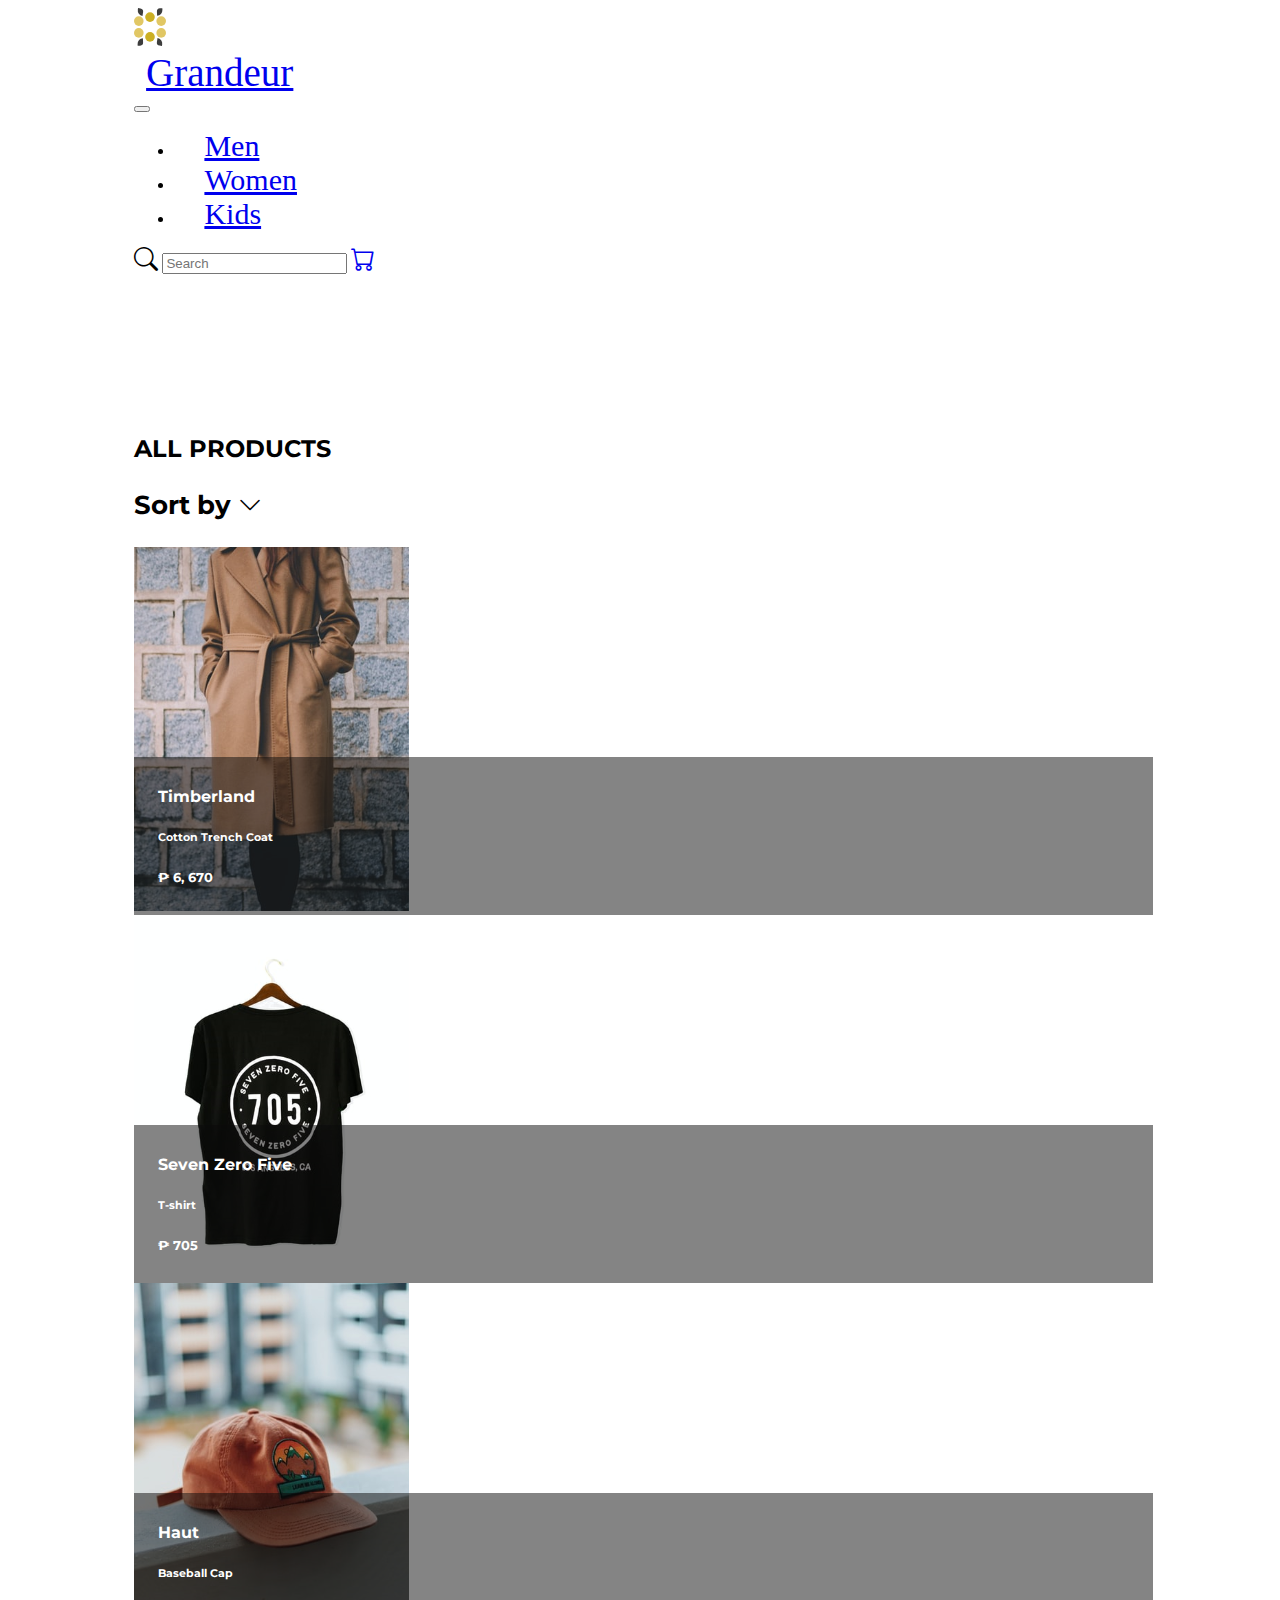
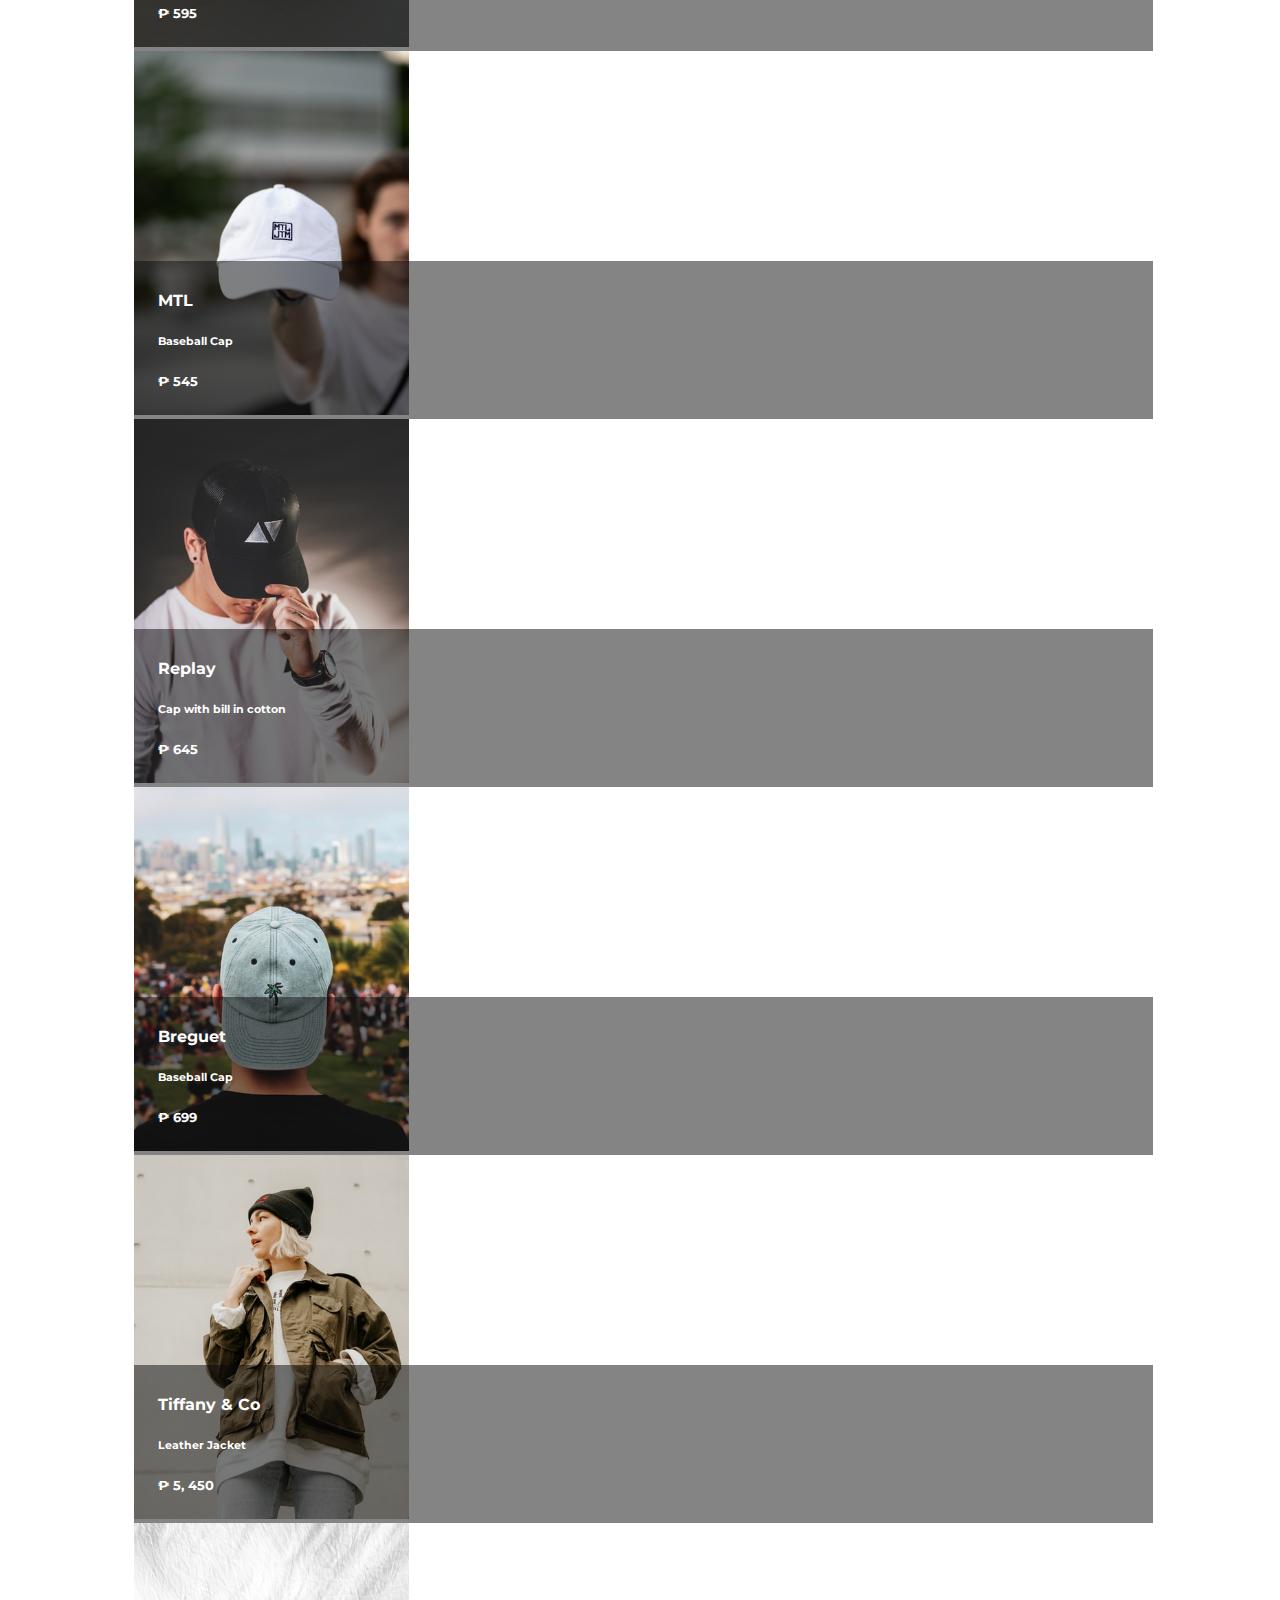
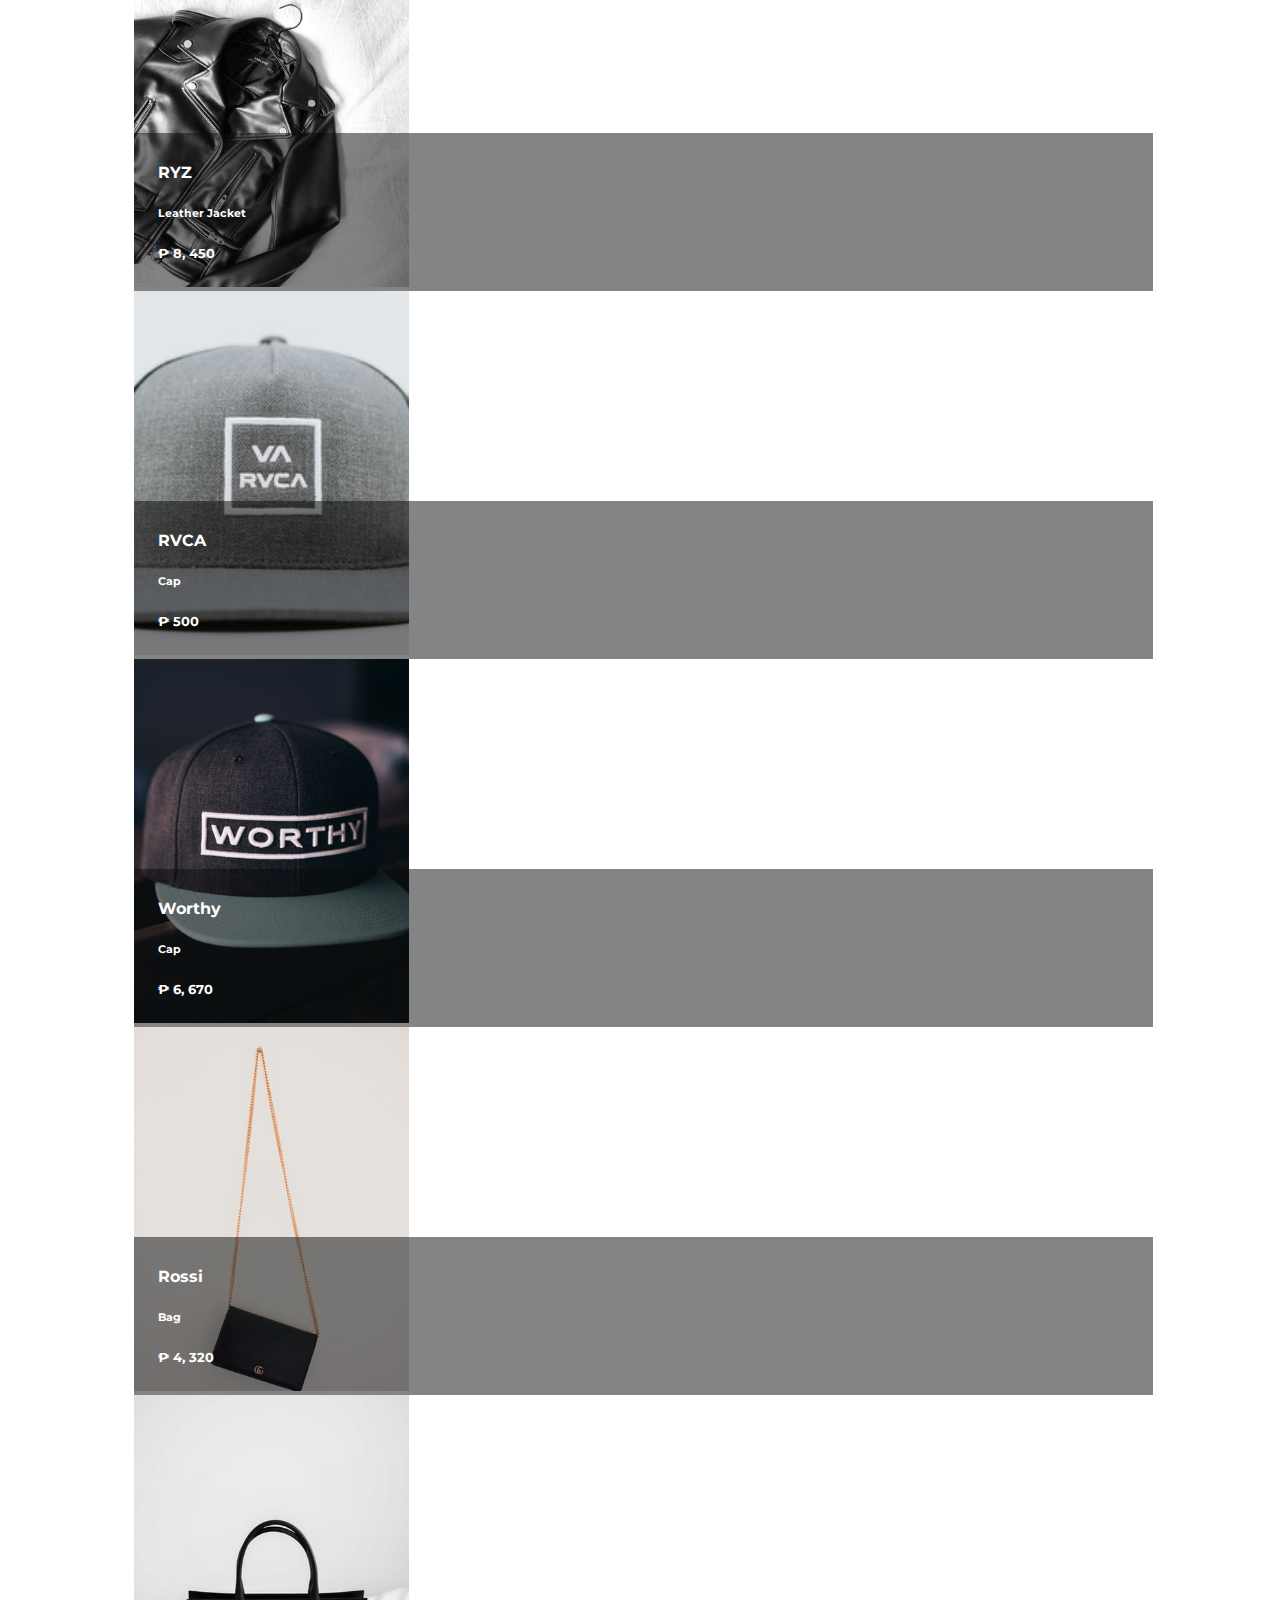
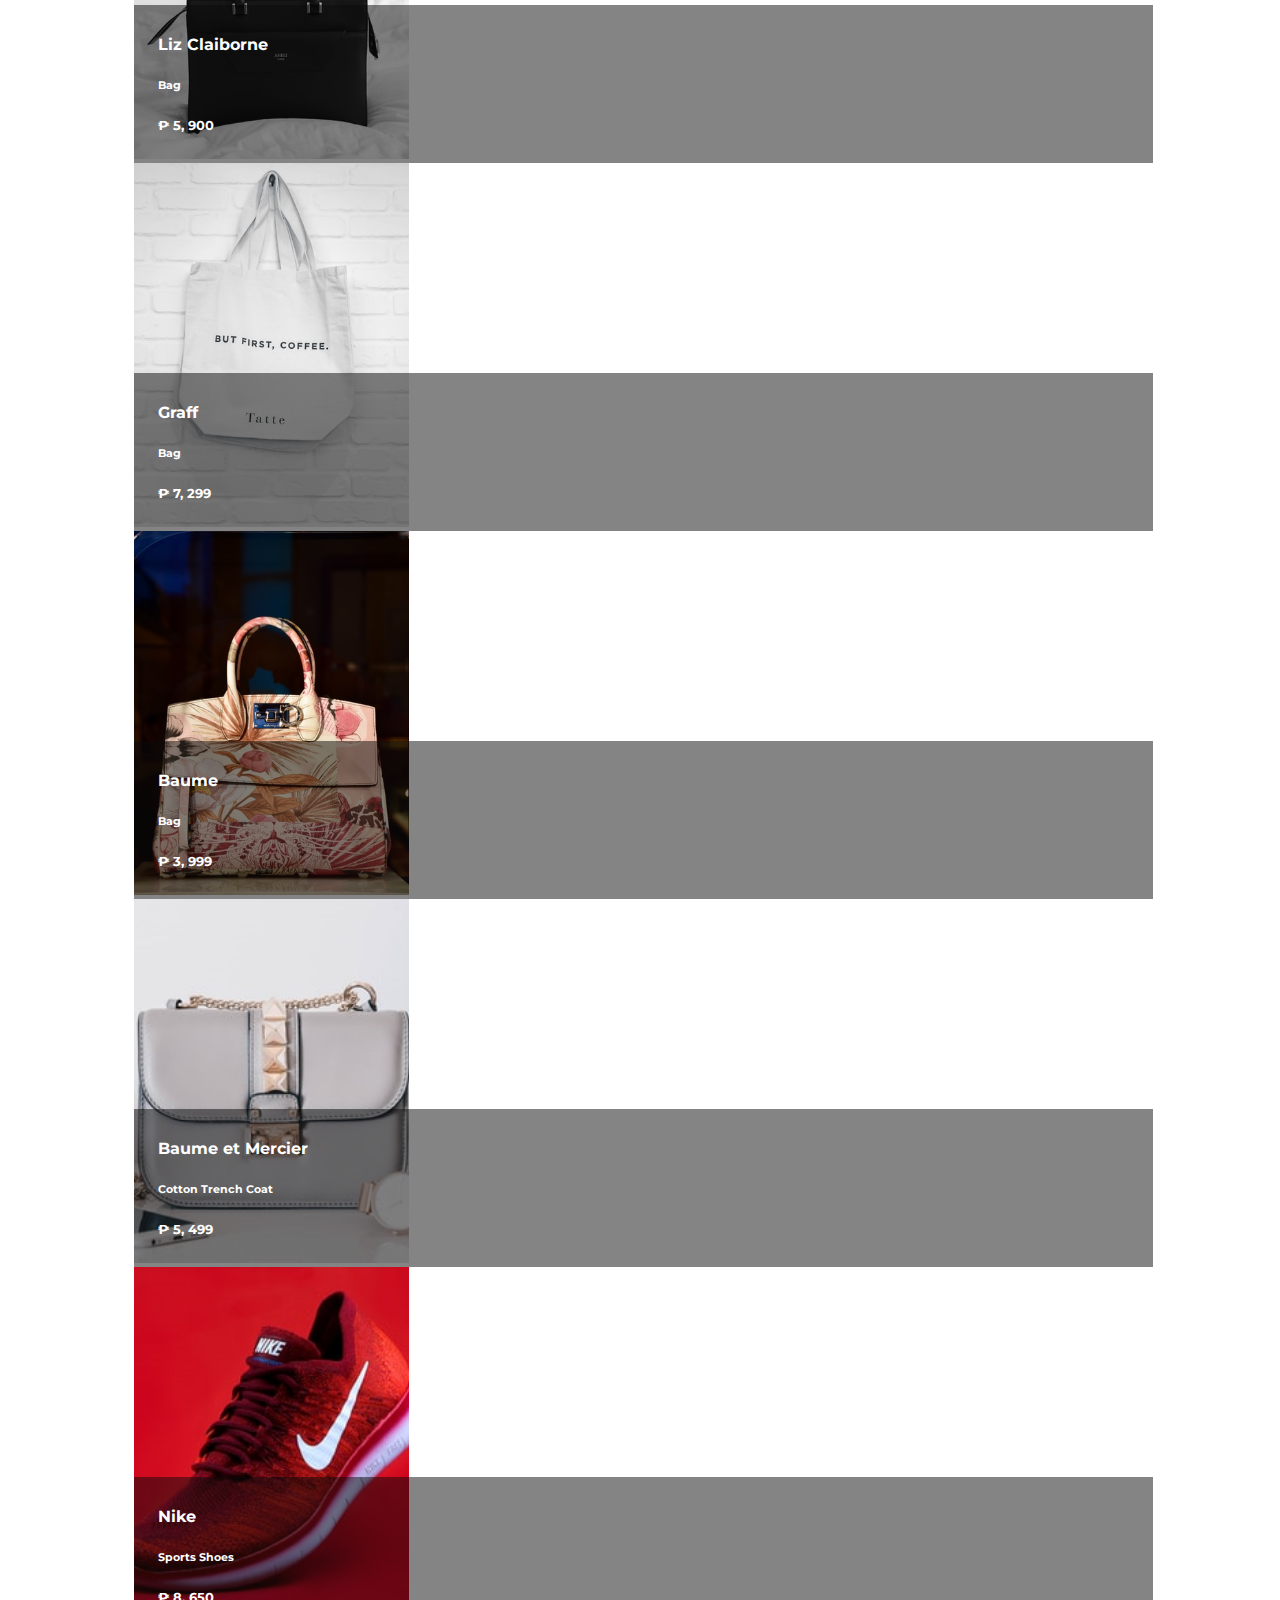
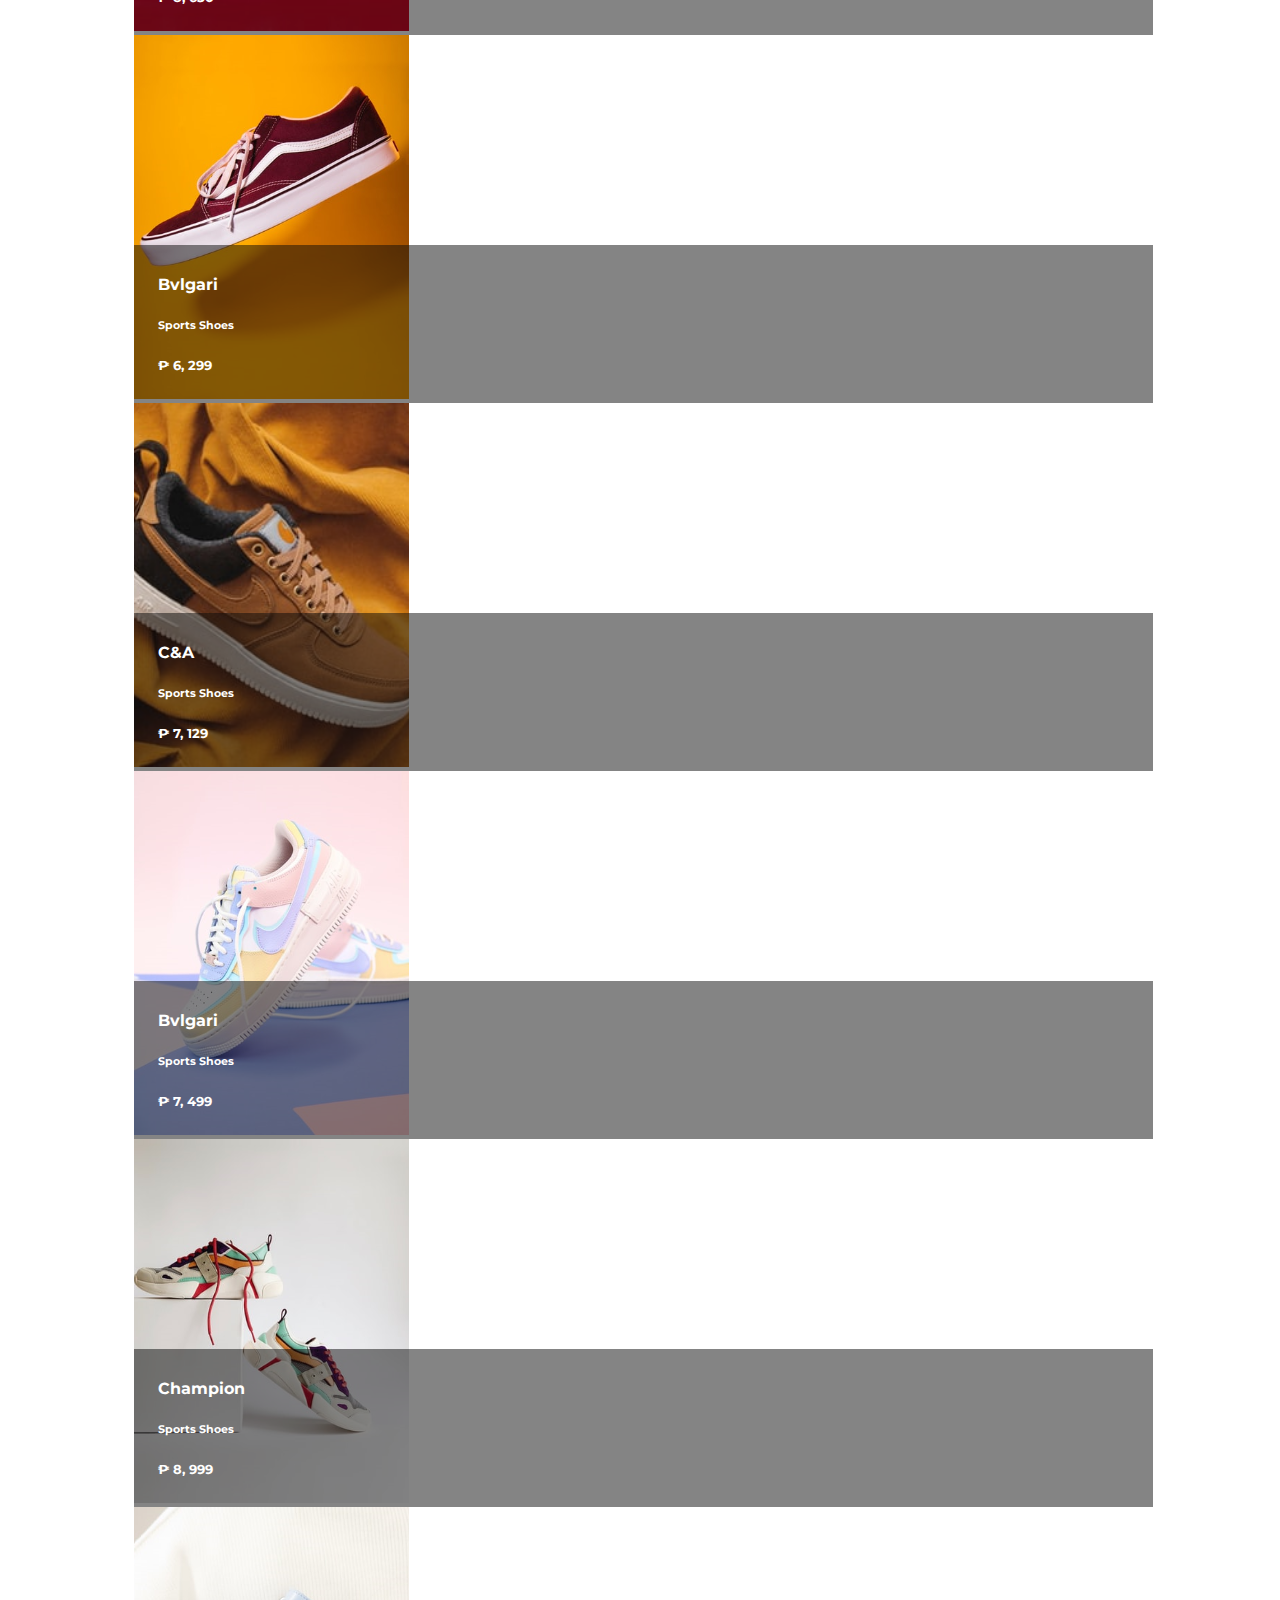
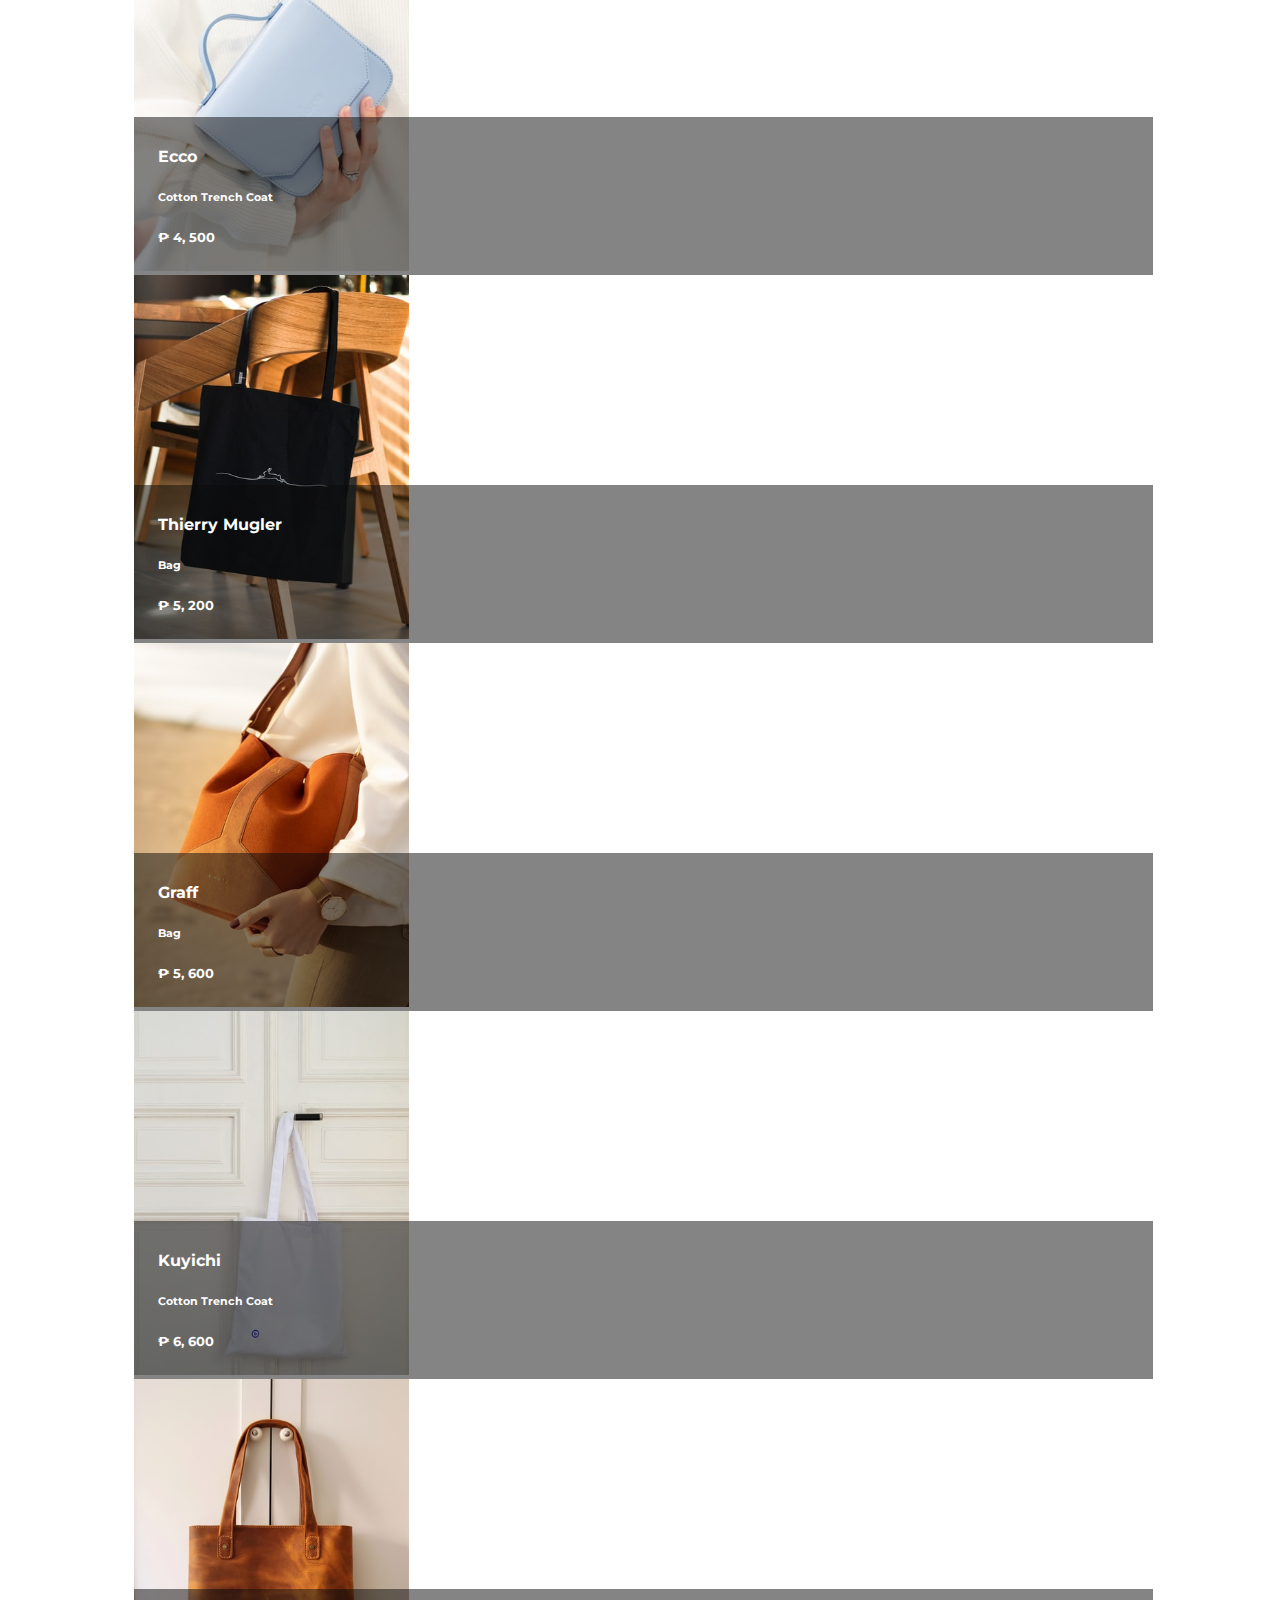
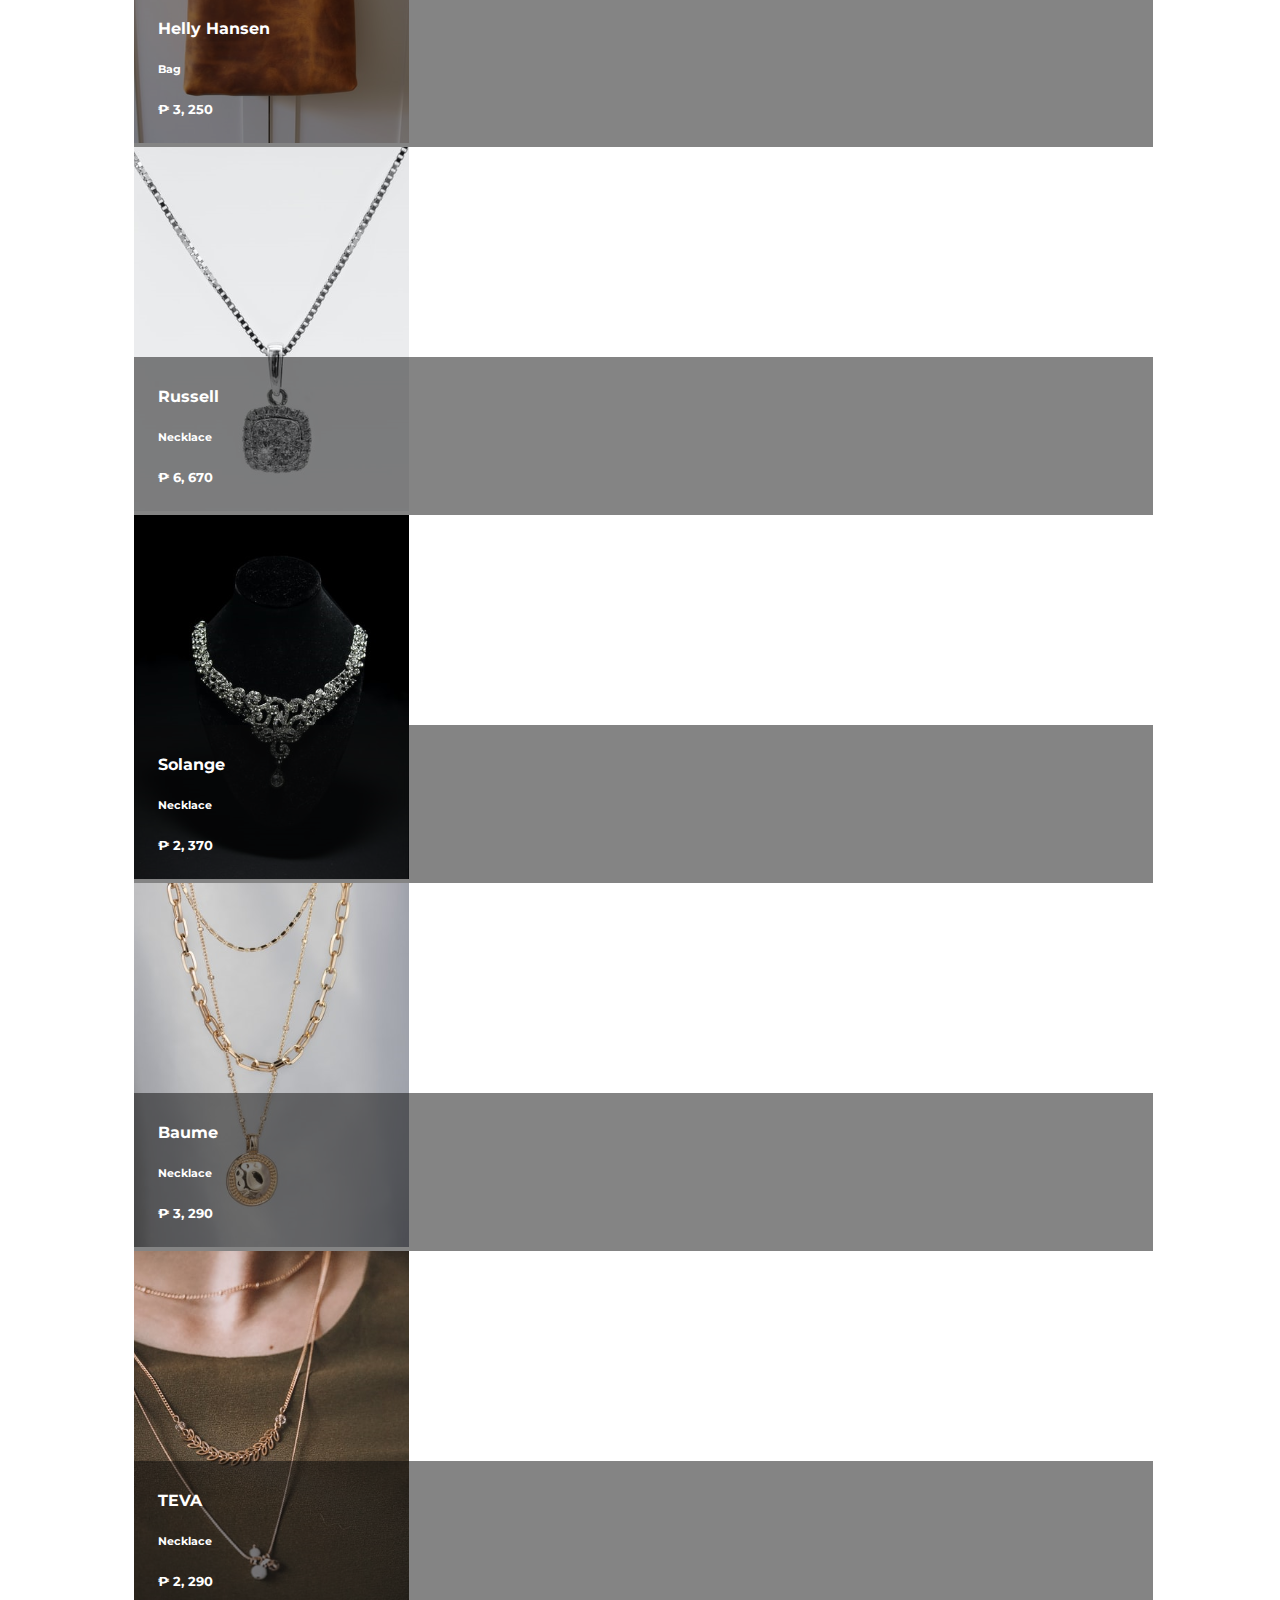
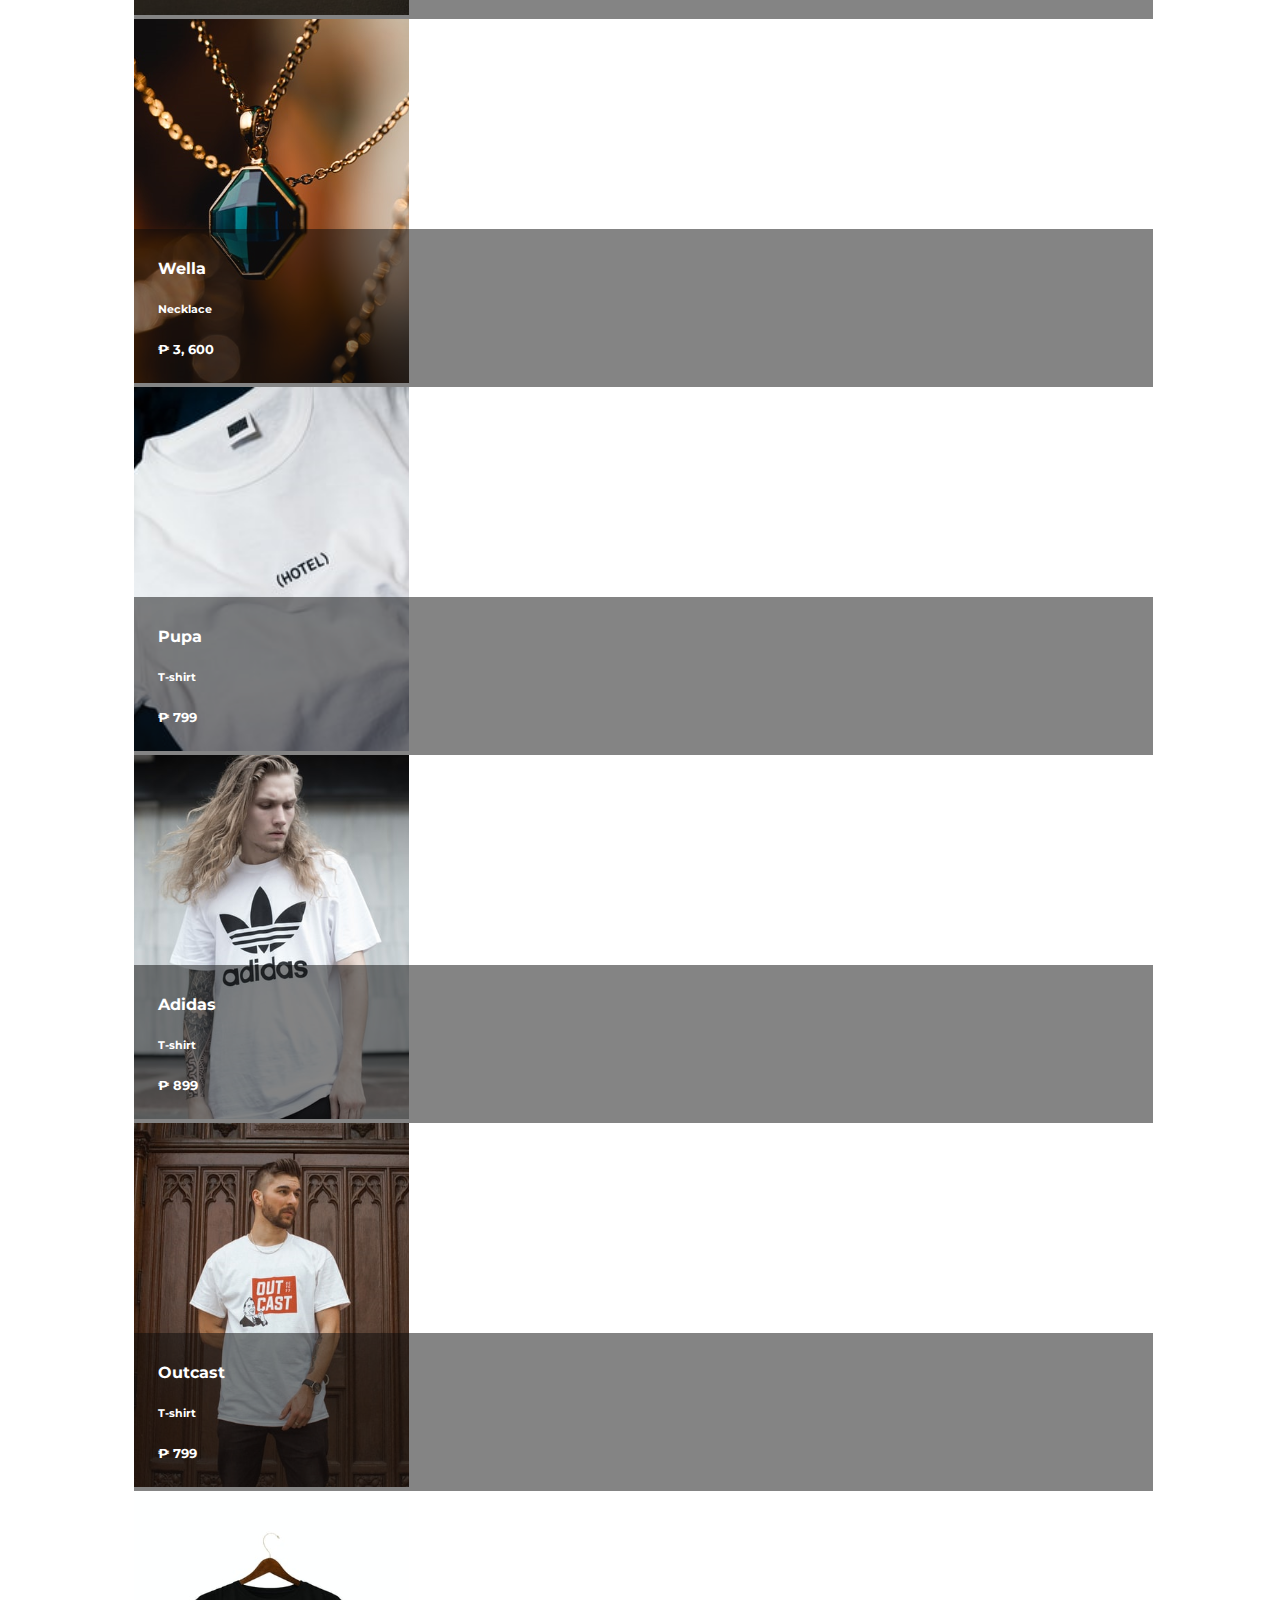
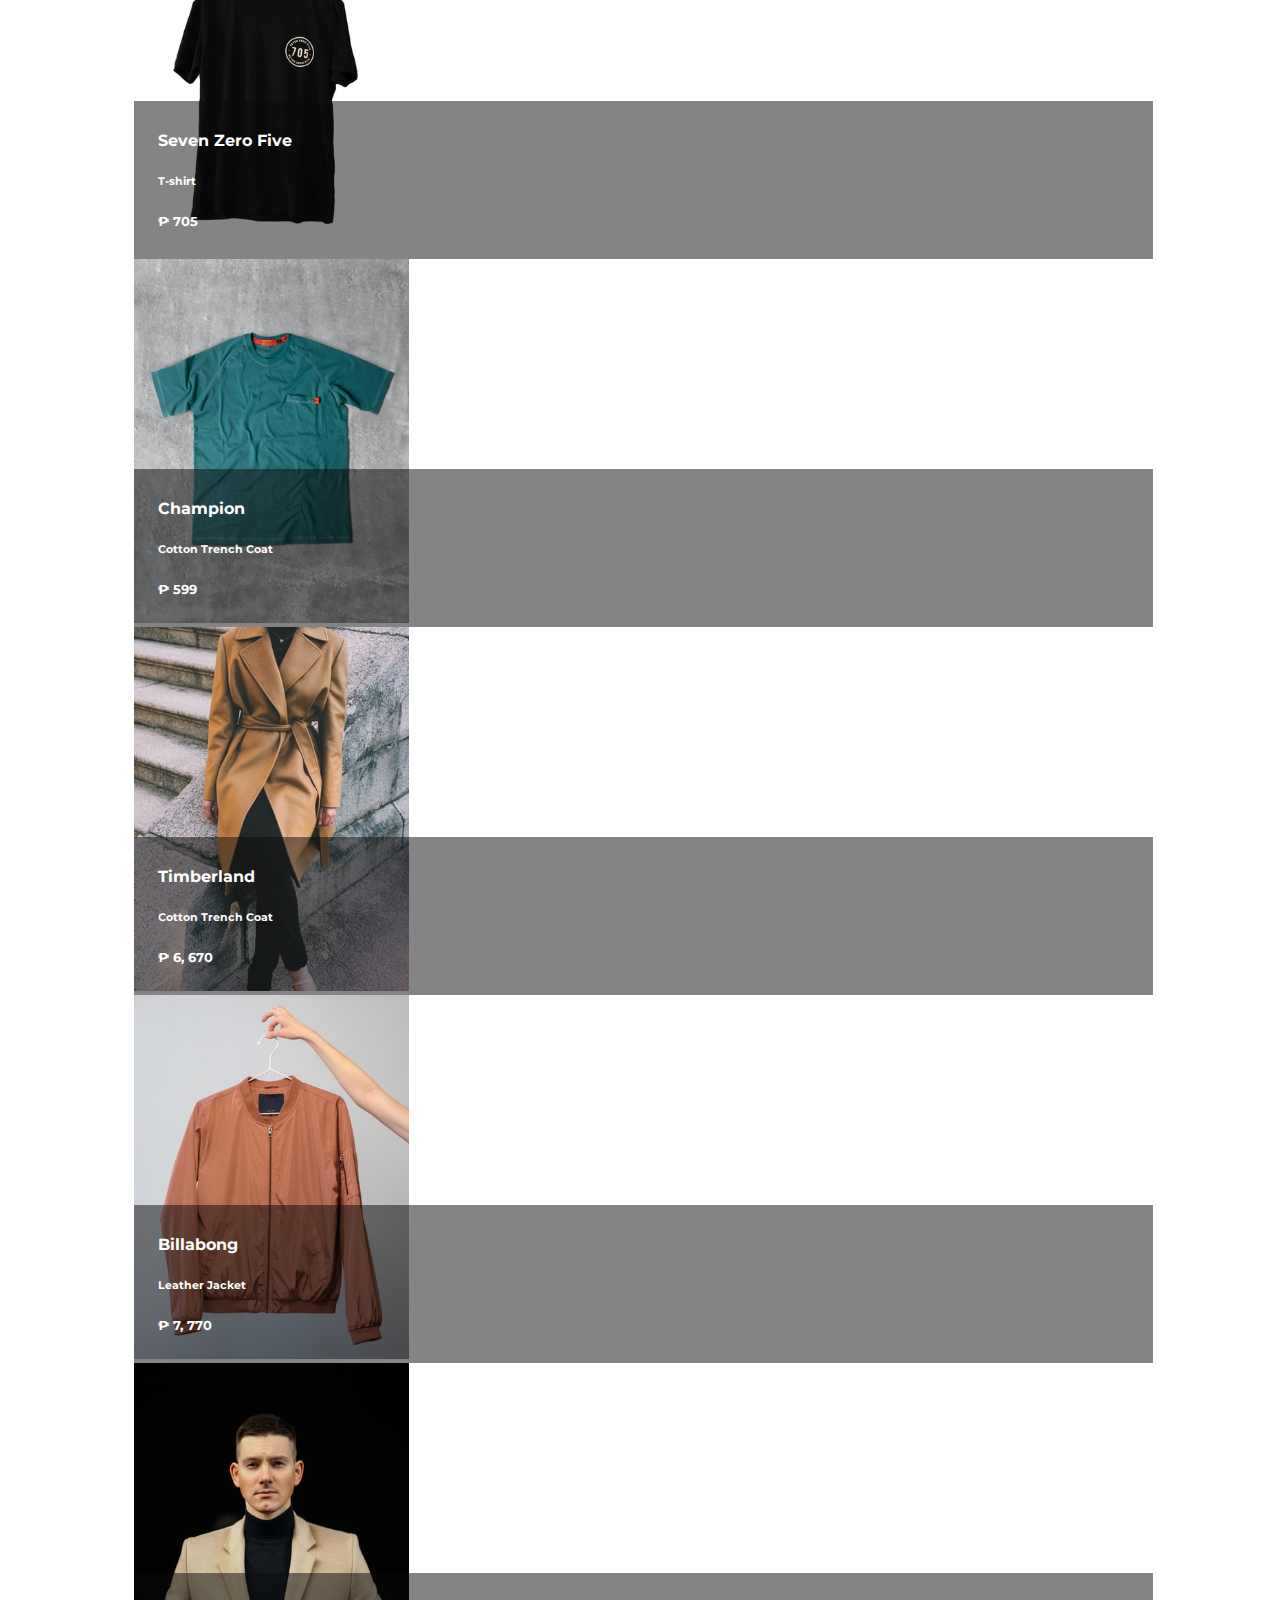
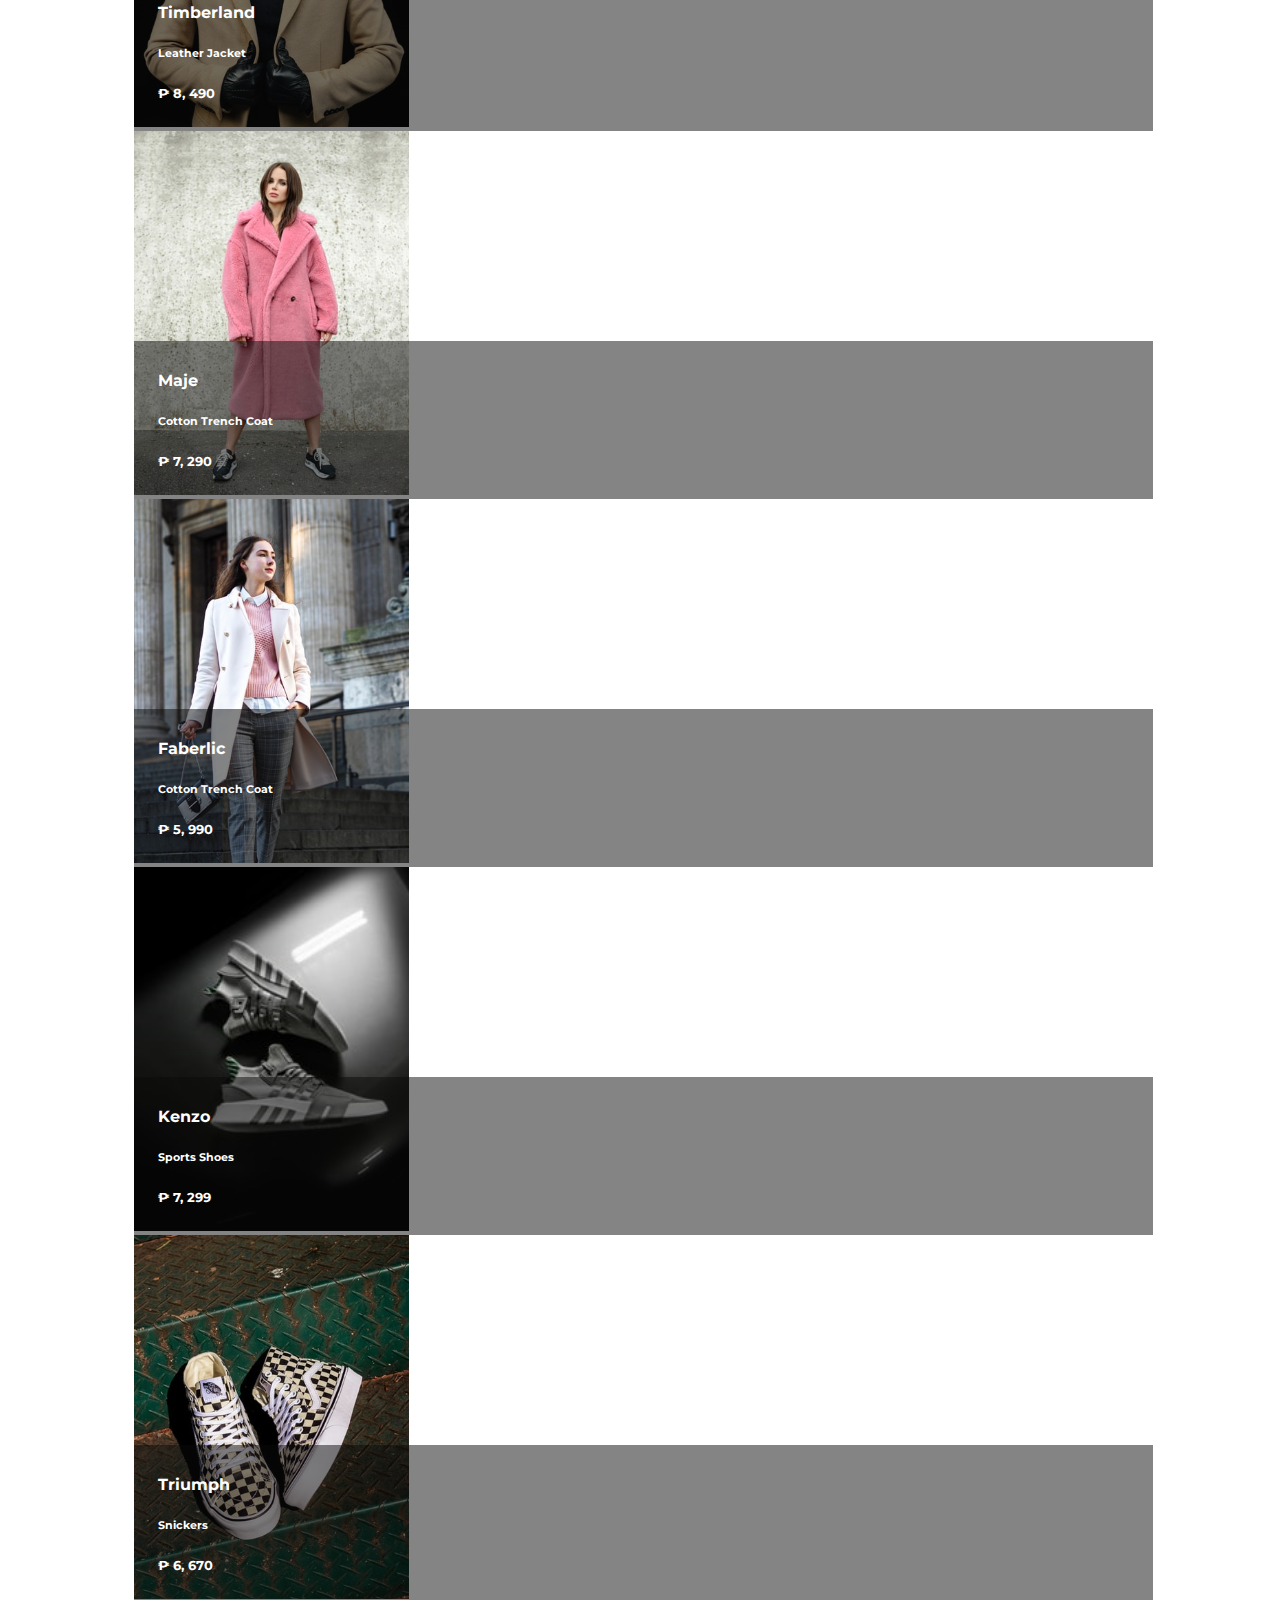
<file: shopping-cart/index.html>
<!DOCTYPE html>
<html lang="en">
  <head>
    <meta charset="UTF-8" />
    <meta http-equiv="X-UA-Compatible" content="IE=edge" />
    <meta name="viewport" content="width=device-width, initial-scale=1.0" />
    <title>Shopping Cart</title>
    <link
      href="https://cdn.jsdelivr.net/npm/bootstrap@5.1.3/dist/css/bootstrap.min.css"
      rel="stylesheet"
      integrity="sha384-1BmE4kWBq78iYhFldvKuhfTAU6auU8tT94WrHftjDbrCEXSU1oBoqyl2QvZ6jIW3"
      crossorigin="anonymous"
    />
    <link
      rel="stylesheet"
      href="https://cdn.jsdelivr.net/npm/bootstrap-icons@1.8.1/font/bootstrap-icons.css"
    />
    <link rel="stylesheet" href="../style.css" />
  </head>
  <body>
    <header>
      <nav
        class="navbar fixed-top navbar-expand-lg navbar-light bg-light"
        id="mainNav"
      >
        <a class="navbar-brand" id="brandLogo" href="../index.html"
          ><div class="d-flex align-items-center">
            <img src="../assets/brand_logo.svg" width="32" alt="Brand Logo" />
            <h1>Grandeur</h1>
          </div></a
        >
        <button
          class="navbar-toggler"
          type="button"
          data-bs-toggle="collapse"
          data-bs-target="#navbarSupportedContent"
          aria-controls="navbarSupportedContent"
          aria-expanded="false"
          aria-label="Toggle navigation"
        >
          <span class="navbar-toggler-icon"></span>
        </button>
        <div class="collapse navbar-collapse" id="navbarSupportedContent">
          <ul class="navbar-nav mx-auto mb-2 mb-lg-0" id="navs">
            <li class="nav-item">
              <a class="nav-link" href="#">Men</a>
            </li>
            <li class="nav-item">
              <a class="nav-link" href="#">Women</a>
            </li>
            <li class="nav-item">
              <a class="nav-link" href="#">Kids</a>
            </li>
          </ul>
          <form class="d-flex align-items-center">
            <label for="search">
              <i class="bi bi-search me-2"></i>
            </label>
            <input
              class="form-control me-2"
              id="search"
              type="search"
              placeholder="Search"
              aria-label="Search"
            />
            <a class="d-none d-lg-block" href="./index.html" id="shoppingCart">
              <i class="bi bi-cart text-dark"></i>
            </a>
          </form>
        </div>
      </nav>
    </header>
    <main id="mainContainer">
      <div class="d-flex justify-content-between" id="productsLabel">
        <h2>ALL PRODUCTS</h2>
        <div>
          <h3>Sort by <i class="bi bi-chevron-down"></i></h3>
        </div>
      </div>
    </main>
    <script
      src="https://cdn.jsdelivr.net/npm/bootstrap@5.1.3/dist/js/bootstrap.bundle.min.js"
      integrity="sha384-ka7Sk0Gln4gmtz2MlQnikT1wXgYsOg+OMhuP+IlRH9sENBO0LRn5q+8nbTov4+1p"
      crossorigin="anonymous"
    ></script>
    <script src="./script.js"></script>
  </body>
</html>
</file>
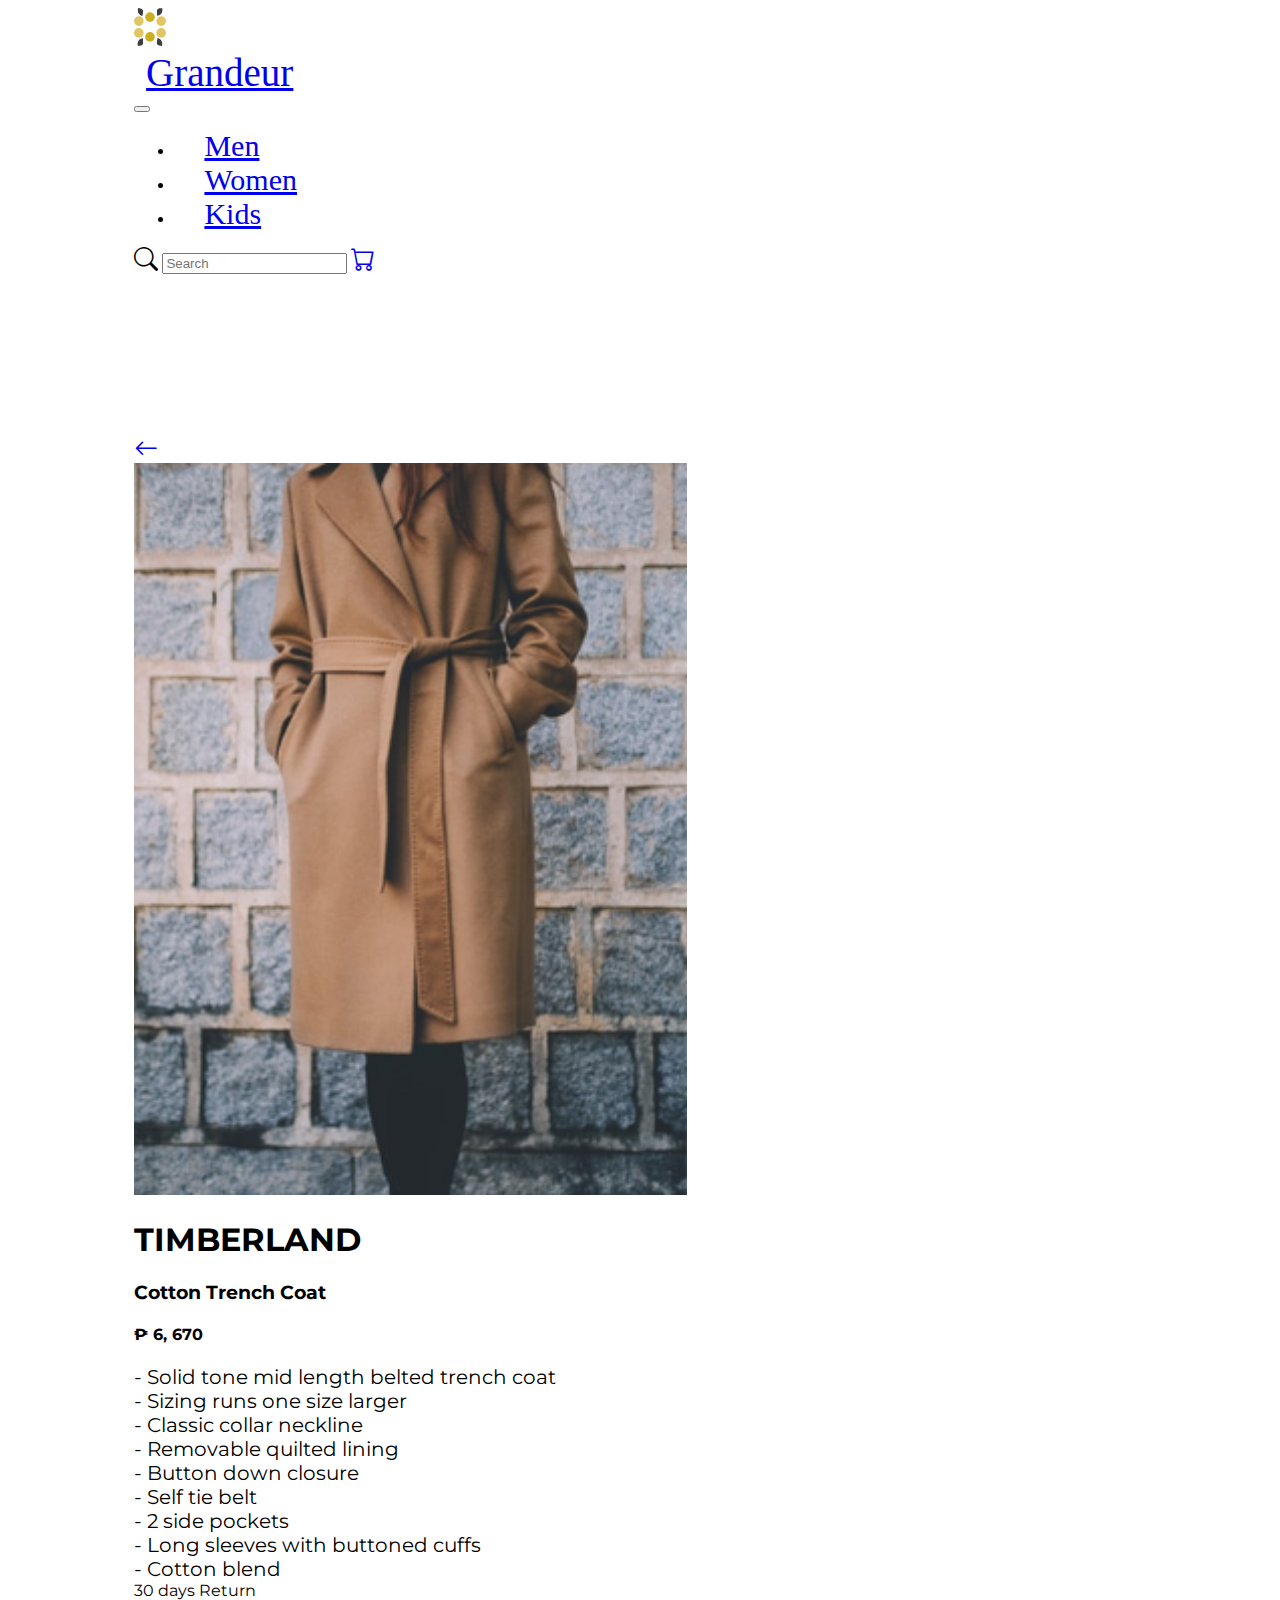
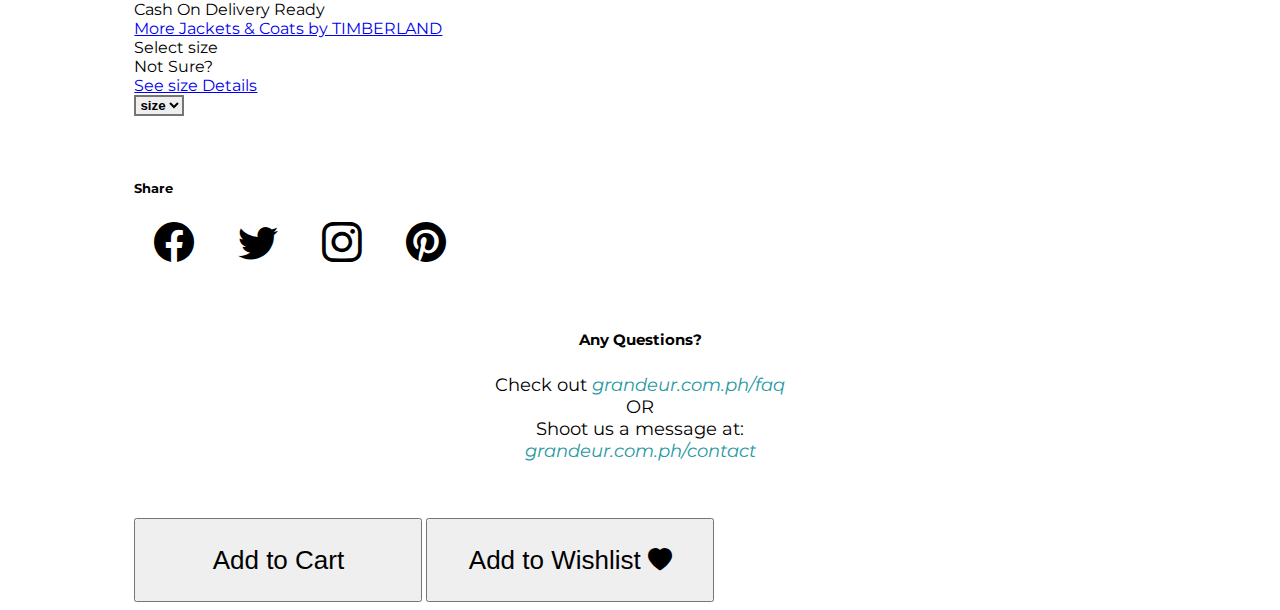
<file: shopping-cart/item-details.html>
<!DOCTYPE html>
<html lang="en">
  <head>
    <meta charset="UTF-8" />
    <meta http-equiv="X-UA-Compatible" content="IE=edge" />
    <meta name="viewport" content="width=device-width, initial-scale=1.0" />
    <title>Item Details</title>
    <link
      href="https://cdn.jsdelivr.net/npm/bootstrap@5.1.3/dist/css/bootstrap.min.css"
      rel="stylesheet"
      integrity="sha384-1BmE4kWBq78iYhFldvKuhfTAU6auU8tT94WrHftjDbrCEXSU1oBoqyl2QvZ6jIW3"
      crossorigin="anonymous"
    />
    <link
      rel="stylesheet"
      href="https://cdn.jsdelivr.net/npm/bootstrap-icons@1.8.1/font/bootstrap-icons.css"
    />
    <link rel="stylesheet" href="../style.css" />
  </head>
  <body>
    <header>
      <nav
        class="navbar fixed-top navbar-expand-lg navbar-light bg-light"
        id="mainNav"
      >
        <a class="navbar-brand" id="brandLogo" href="../index.html"
          ><div class="d-flex align-items-center">
            <img src="../assets/brand_logo.svg" width="32" alt="Brand Logo" />
            <h1>Grandeur</h1>
          </div></a
        >
        <button
          class="navbar-toggler"
          type="button"
          data-bs-toggle="collapse"
          data-bs-target="#navbarSupportedContent"
          aria-controls="navbarSupportedContent"
          aria-expanded="false"
          aria-label="Toggle navigation"
        >
          <span class="navbar-toggler-icon"></span>
        </button>
        <div class="collapse navbar-collapse" id="navbarSupportedContent">
          <ul class="navbar-nav mx-auto mb-2 mb-lg-0" id="navs">
            <li class="nav-item">
              <a class="nav-link" href="#">Men</a>
            </li>
            <li class="nav-item">
              <a class="nav-link" href="#">Women</a>
            </li>
            <li class="nav-item">
              <a class="nav-link" href="#">Kids</a>
            </li>
          </ul>
          <form class="d-flex align-items-center">
            <label for="search">
              <i class="bi bi-search me-2"></i>
            </label>
            <input
              class="form-control me-2"
              id="search"
              type="search"
              placeholder="Search"
              aria-label="Search"
            />
            <a class="d-none d-lg-block" href="./index.html" id="shoppingCart">
              <i class="bi bi-cart text-dark"></i>
            </a>
          </form>
        </div>
      </nav>
    </header>
    <main id="mainContainer">
      <div class="row" id="gridLayout">
        <div class="col-1">
          <a href="./index"><i class="bi bi-arrow-left fs-1 text-dark"></i></a>
        </div>
        <div class="col">
          <img
            class="img-fluid"
            src="../assets/item.png"
            width="553px"
            height="732px"
          />
        </div>
        <div class="col-6">
          <div class="row">
            <div class="col-6" id="productDescription">
              <h1>TIMBERLAND</h1>
              <h3>Cotton Trench Coat</h3>
              <h4>₱ 6, 670</h4>
              <div class="mt-5 fs-5" id="productDetails">
                <div>- Solid tone mid length belted trench coat</div>
                <div>- Sizing runs one size larger</div>
                <div>- Classic collar neckline</div>
                <div>- Removable quilted lining</div>
                <div>- Button down closure</div>
                <div>- Self tie belt</div>
                <div>- 2 side pockets</div>
                <div>- Long sleeves with buttoned cuffs</div>
                <div>- Cotton blend</div>
              </div>
              <div class="mt-2 fs-5">
                <div>30 days Return</div>
                <div>Cash On Delivery Ready</div>
              </div>
              <div></div>
            </div>
            <div class="col" id="productLinks">
              <a href="#" class="link-dark"
                >More Jackets & Coats by TIMBERLAND
              </a>
              <div class="mt-3 fs-5 fw-bold">Select size</div>
              <div class="mt-2 d-flex justify-content-between">
                <div class="fst-italic">Not Sure?</div>
                <a href="#" class="link-dark">See size Details</a>
              </div>
              <select class="mt-3 form-select" id="sizeSelection">
                <option selected>size</option>
                <option value="x-small">XS</option>
                <option value="small">S</option>
                <option value="medium">M</option>
                <option value="large">L</option>
                <option value="x-large">XL</option>
              </select>
              <div id="socialMediaLinks">
                <h5>Share</h5>
                <a href="#"><i class="bi bi-facebook"></i></a>
                <a href="#"><i class="bi bi-twitter"></i></a>
                <a href="#"><i class="bi bi-instagram"></i></a>
                <a href="#"><i class="bi bi-pinterest"></i></a>
              </div>
              <div id="faqs">
                <h5>Any Questions?</h5>
                <div>
                  Check out
                  <a href="#">grandeur.com.ph/faq</a>
                </div>
                <div>OR</div>
                <div>Shoot us a message at:</div>
                <a href="#">grandeur.com.ph/contact</a>
              </div>
            </div>
          </div>
          <div class="row mt-5">
            <div class="d-flex align-items-bottom" id="btnGroupAdd">
              <button class="btn-lg btn-dark me-4">Add to Cart</button>
              <button class="btn-lg btn-outline-dark">
                Add to Wishlist <i class="bi bi-heart-fill fs-5"></i>
              </button>
            </div>
          </div>
        </div>
      </div>
    </main>
  </body>
</html>
</file>
<file: style.css>
@import url("https://fonts.googleapis.com/css2?family=Montserrat:wght@400;500;600;700&display=swap");

#mainNav,
#mainContainer {
  width: 80%;
  margin: 0 auto;
}

#brandLogo h1 {
  font-family: "Perpetua Titling MT";
  font-size: 39px;
  font-weight: 300;
  margin: 0 0.3em;
}

#navs a {
  font-family: "Rubik";
  font-size: 30px;
  margin: 0 1em;
}

i {
  font-size: 24px;
}

main {
  margin-top: 7.4rem;
  font-family: "Montserrat";
}

#heading {
  margin-top: 5rem;
}

#heading h1 {
  font-family: "Playfair Display";
  font-size: 52px;
}

#heading p {
  font-size: 22px;
}

#btnShopping {
  display: flex;
  justify-content: space-between;
  align-items: center;
  padding: 1.25em;
  font-size: 34px;
  font-family: "Montserrat";
  font-weight: medium;
  background-color: black;
}

#btnShopping i {
  margin-top: 4px;
  font-size: 35px;
}

#totalProducts {
  width: 337px;
  height: 297px;
  text-align: center;
  padding: 2em;
  margin-top: 1em;
  border-radius: 45px;
  background: linear-gradient(0.45turn, #eb737e 25%, #e34458, #e34559, #cb3d4e);
  color: white;
}

#totalProducts h2 {
  margin-top: 8px;
  font-size: 86px;
  font-weight: bold;
}

#totalProducts p {
  font-size: 26px;
}

#offers {
  margin-top: 64px;
  font-family: "Rubik";
}

#offers h2 {
  font-size: 45px;
  font-weight: medium;
}

#offers h1 {
  font-weight: bold;
  font-size: 80px;
  color: #cbaf23;
}

#roundedShoppingBagIc {
  border: 16px solid #9dbfe1;
  border-radius: 50%;
}

#signupOffers {
  display: flex;
  justify-content: space-between;
  width: 294px;
  font-size: 1.25rem;
  font-weight: 600;
  border-radius: 26px;
  padding: 1em;
  background-color: #505460;
  color: white;
}

#productsLabel {
  margin-top: 10rem;
}

#productsLabel h3 {
  font-size: 26px;
}

.product-item {
  position: relative;
}

.product-item img {
  display: inline-block;
}

#imageBackdrop {
  position: absolute;
  bottom: 0;
  width: 96%;
  padding: 0.5em 1.5em;
  background-color: rgba(10, 10, 10, 0.5);
  color: white;
  position: bottom;
}

/* #productRow {
  overflow-x: scroll;
} */

/* item-details */
#gridLayout {
  margin-top: 10rem;
}

#productDetails {
  font-size: 20px;
}

#btnGroupAdd {
  margin-top: 3.5rem;
}
#btnGroupAdd button {
  width: 288px;
  height: 84px;
  font-size: 26px;
  font-weight: medium;
}

#sizeSelection {
  border: 2px solid #757575;
  color: black;
  font-weight: 600;
}

#sizeSelection {
  border: 2px solid #757575;
  color: black;
  font-weight: 600;
}

#socialMediaLinks {
  margin-top: 4rem;
}

#socialMediaLinks i {
  margin: 1.25rem;
  font-size: 2.5rem;
  color: black;
}

#faqs {
  margin-top: 4rem;
  text-align: center;
  font-size: 18px;
  color: black;
}

#faqs a {
  text-decoration: none;
  font-style: italic;
  color: #2798a1;
}

.product-item {
  cursor: pointer;
}
</file>
